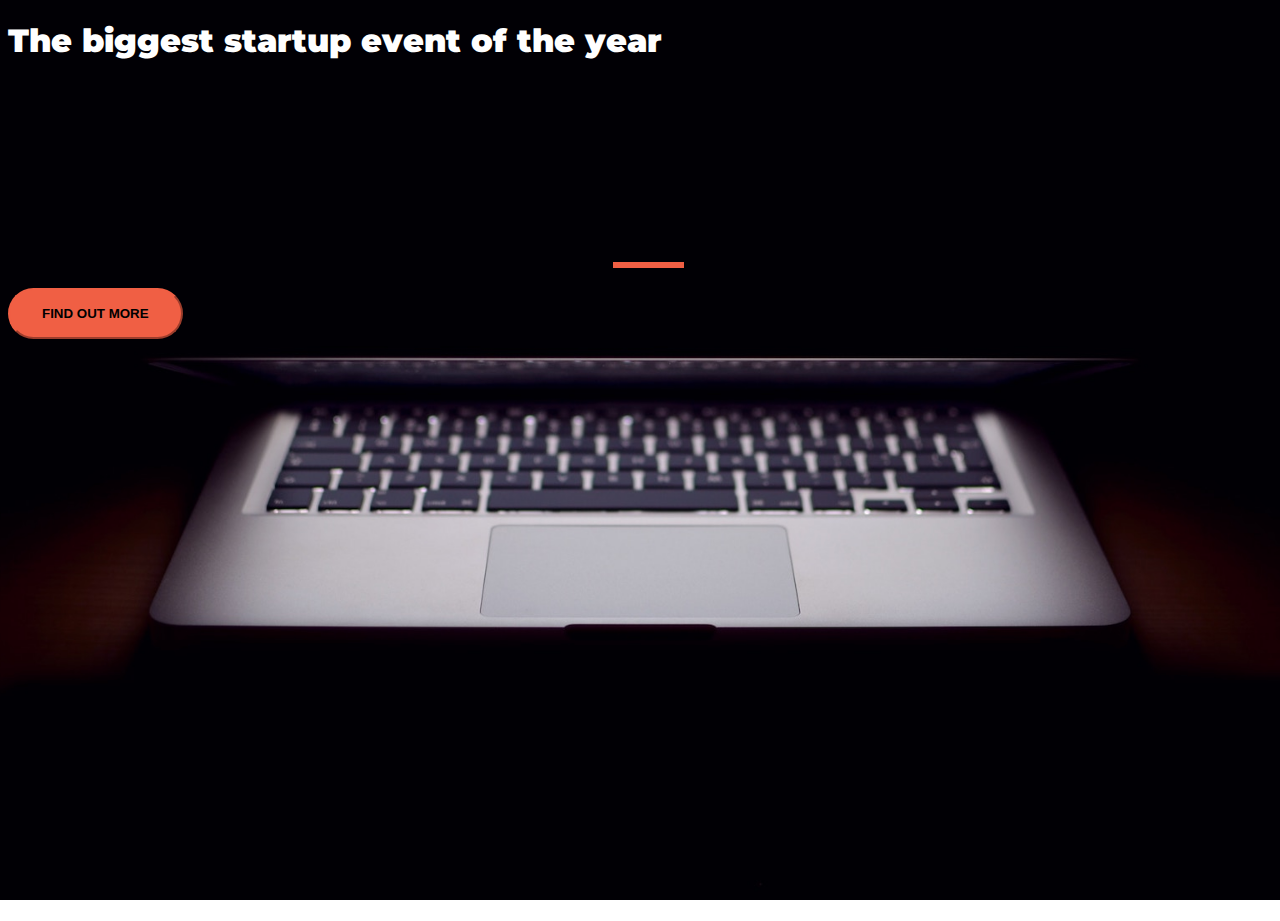
<file: bootstrap/index.html>
<!doctype html>
<html lang="en">
  <head>
    <meta charset="utf-8">
    <meta name="viewport" content="width=device-width, initial-scale=1">
    <!-- Google Fonts -->
    <link href="https://fonts.googleapis.com/css?family=Montserrat" rel="stylesheet">
    <title>Bootstrap demo</title>
    <link href="https://cdn.jsdelivr.net/npm/bootstrap@5.2.2/dist/css/bootstrap.min.css" rel="stylesheet" integrity="sha384-Zenh87qX5JnK2Jl0vWa8Ck2rdkQ2Bzep5IDxbcnCeuOxjzrPF/et3URy9Bv1WTRi" crossorigin="anonymous">
    <link rel="stylesheet" href="style.css">
  </head>
  <body>

    <div class="container d-flex align-items-center h-100">
      <div class="row">
        <header class="text-center col-12 mb-5">
          <h1 class="text-uppercase"><strong>The biggest startup event of the year</strong></h1>
        </header>
        <div class="buffer"></div>
        <section class="text-center col-12">
          <hr>
          <a href="https://mailchi.mp/8bdfed357640/ztmstudents"><button class="btn btn-primary btn-xl">Find out more</button></a>
        </section>
      </div>
    </div>

    <script src="https://cdn.jsdelivr.net/npm/bootstrap@5.2.2/dist/js/bootstrap.bundle.min.js" integrity="sha384-OERcA2EqjJCMA+/3y+gxIOqMEjwtxJY7qPCqsdltbNJuaOe923+mo//f6V8Qbsw3" crossorigin="anonymous"></script>
    <script src="https://cdn.jsdelivr.net/npm/@popperjs/core@2.11.6/dist/umd/popper.min.js" integrity="sha384-oBqDVmMz9ATKxIep9tiCxS/Z9fNfEXiDAYTujMAeBAsjFuCZSmKbSSUnQlmh/jp3" crossorigin="anonymous"></script>

  </body>
</html>
</file>
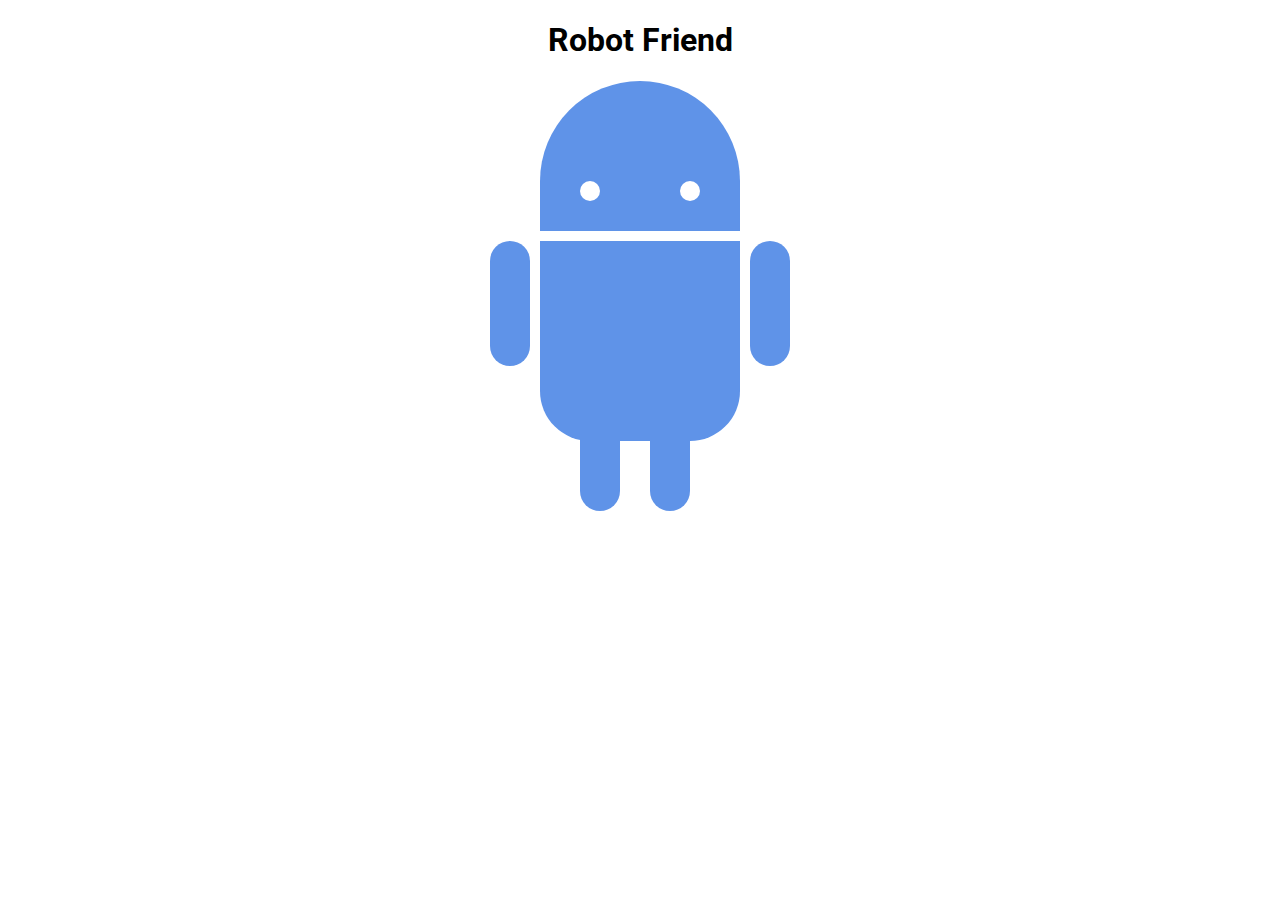
<file: advanced-css/robot/index.html>
<!DOCTYPE html>
<html>
<head>
	<title>RoboPage</title>
	<link rel="stylesheet" type="text/css" href="style.css">
	<link href="https://fonts.googleapis.com/css?family=Roboto" rel="stylesheet">
</head>
<body>
	<h1>Robot Friend</h1>
	<div class="robots">
		<div class="android"> 
			<div class="head"> 
				<div class="eyes"> 
					<div class="left_eye"></div> 
					<div class="right_eye"></div>
				</div> 
			</div> 
			<div class="upper_body"> 
				<div class="left_arm"></div> 
				<div class="torso"></div> 
				<div class="right_arm"></div> 
			</div> 
			<div class="lower_body"> 
				<div class="left_leg"></div> 
				<div class="right_leg"></div> 
			</div> 
		</div>
	</div>
</body>
</html>
</file>
<file: advanced-css/robot/style.css>
h1 {
	text-align: center;
	font-family: 'Roboto', sans-serif;
}

.robots {
	display: flex;
	justify-content: center;
	
}

.head, 
.left_arm, 
.torso, 
.right_arm, 
.left_leg, 
.right_leg {
	 background-color: #5f93e8;
}

.head { 
	width: 200px; 
	margin: 0 auto; 
	height: 150px; 
	border-radius: 200px 200px 0 0; 
	margin-bottom: 10px;
} 

.head:hover {
	width: 300px;
    transition: 1s ease-in-out;
}

.eyes {
	display: flex;
}


.upper_body { 
	width: 300px; 
	height: 150px;
	display: flex; 
} 

.left_arm, .right_arm { 
	width: 40px; 
	height: 125px;
	border-radius: 100px; 
} 

.left_arm { 
	margin-right: 10px; 
} 

.right_arm { 
	margin-left: 10px; 
} 

.torso { 
	width: 200px; 
	height: 200px;
	border-radius: 0 0 50px 50px; 
} 

.lower_body { 
	width: 200px; 
	height: 200px;
	/* This is another useful property. Hmm what do you think it does?*/
	margin: 0 auto;
	display: inline-flex;
	justify-content: end;

} 

.left_leg, .right_leg { 
	width: 40px; 
	height: 120px;
	border-radius: 0 0 100px 100px; 
} 

.left_leg { 
	margin-left: 45px; 
} 

.left_leg:hover {
	-webkit-transform: rotate(20deg);
    -moz-transform: rotate(20deg);
    -o-transform: rotate(20deg);
    -ms-transform: rotate(20deg);
    transform: rotate(20deg);
}

.right_leg { 
	margin-left: 30px; 
}

.left_eye, .right_eye { 
	width: 20px; 
	height: 20px; 
	border-radius: 15px; 
	background-color: white;  
} 

.left_eye { 
	/* These properties are new and you haven't encountered
	in this course. Check out CSS Tricks to see what it does! */
	position: relative; 
	top: 100px; 
	left: 40px; 
} 

.right_eye { 
	position: relative; 
	top: 100px; 
	left: 120px; 
}
</file>
<file: bootstrap/style.css>
body,
html {
  width: 100%;
  height: 100%;
  font-family: 'Montserrat', sans-serif;
  background:url('../bootstrap/header.jpg') no-repeat center center fixed;
  background-size: cover;
  -webkit-background-size:cover;
  -moz-background-size:cover;
  -o-background-size:cover;
}


h1 {
  color: #fff;
}

hr {
  margin: 20px auto;
  color: #F05F44;
  border: 3px solid #F05F44;
  max-width: 65px;
  opacity: 1;  
}

.buffer {
  height: 10rem;
}

.btn {
  font-weight: 700;
  border-radius: 300px;
  text-transform: uppercase;
}

.btn-primary {
background-color: #F05F44;
border-color: #F05F44;
}

.btn-primary:hover {
   background-color: #ee4b08;
   border-color: #ee4b08;
   border-width: 4px;
}

.btn-xl {
  padding: 1rem 2rem;
}
</file>
